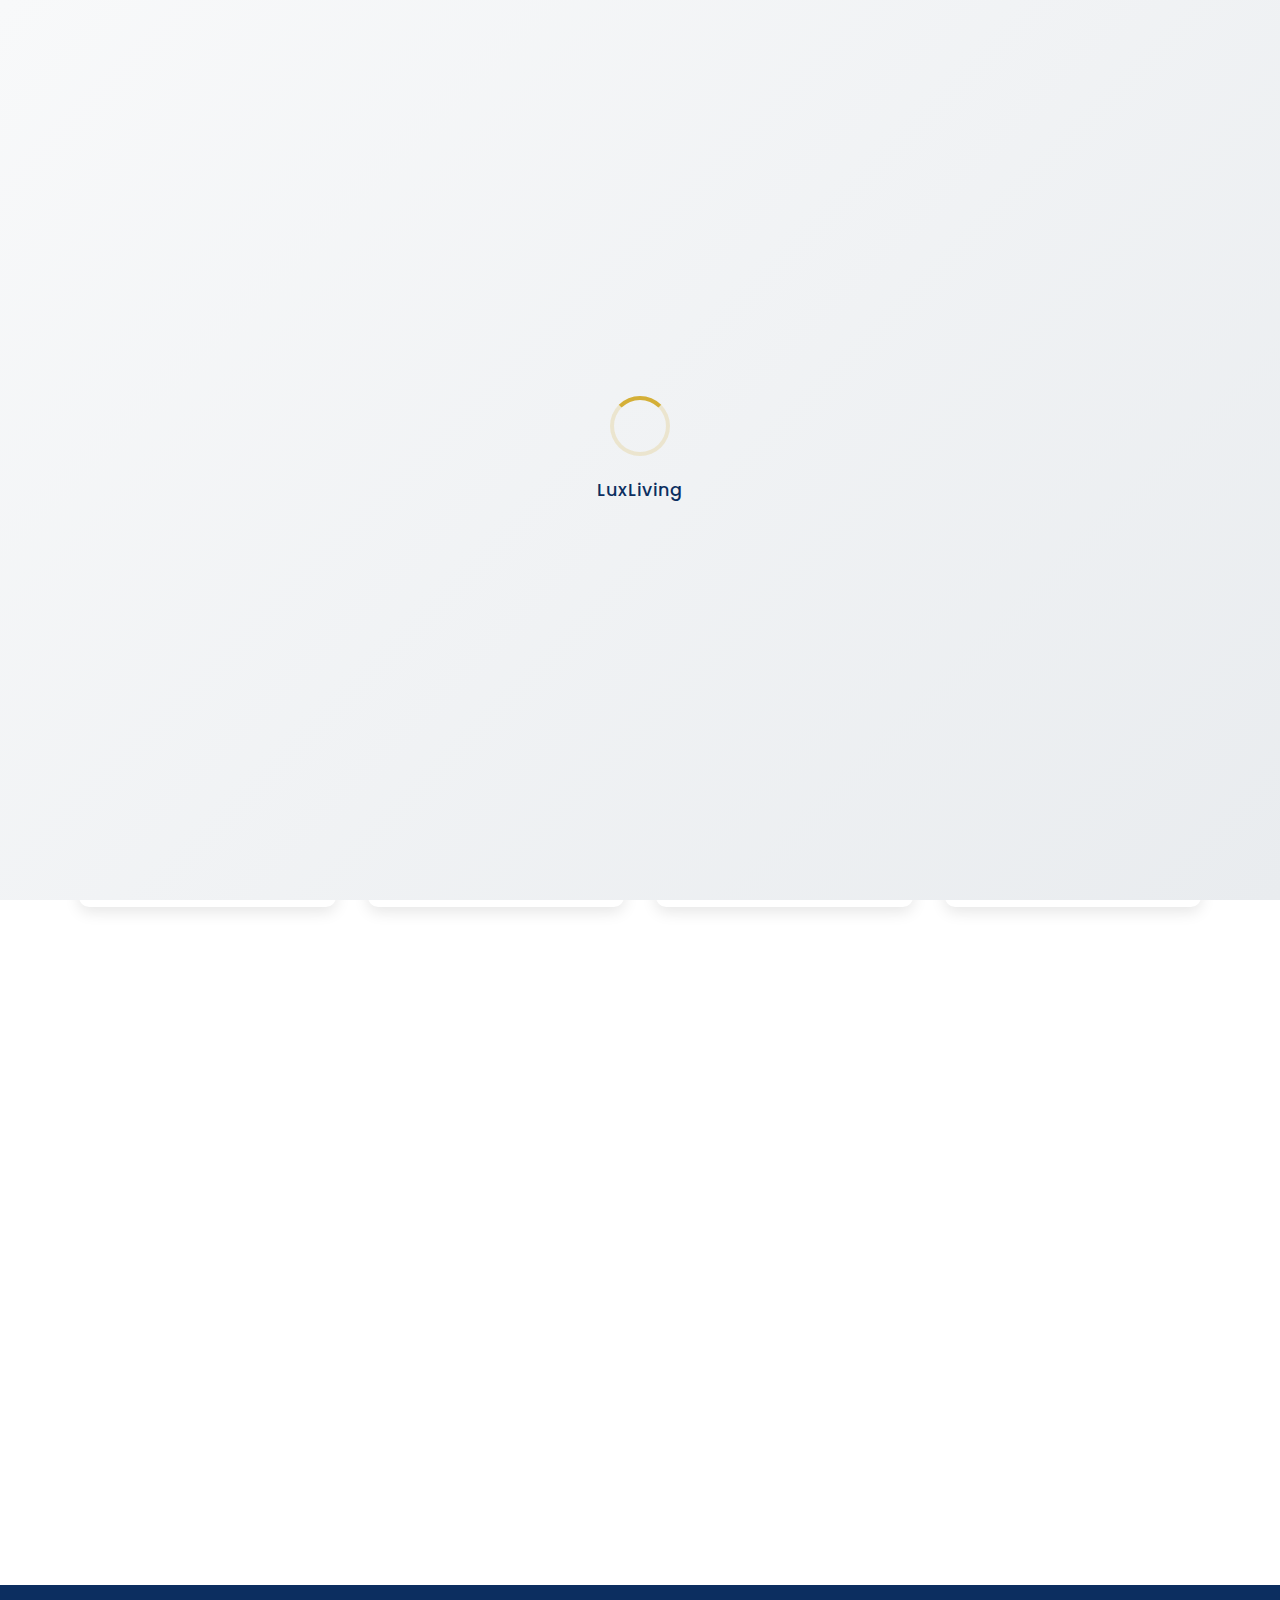
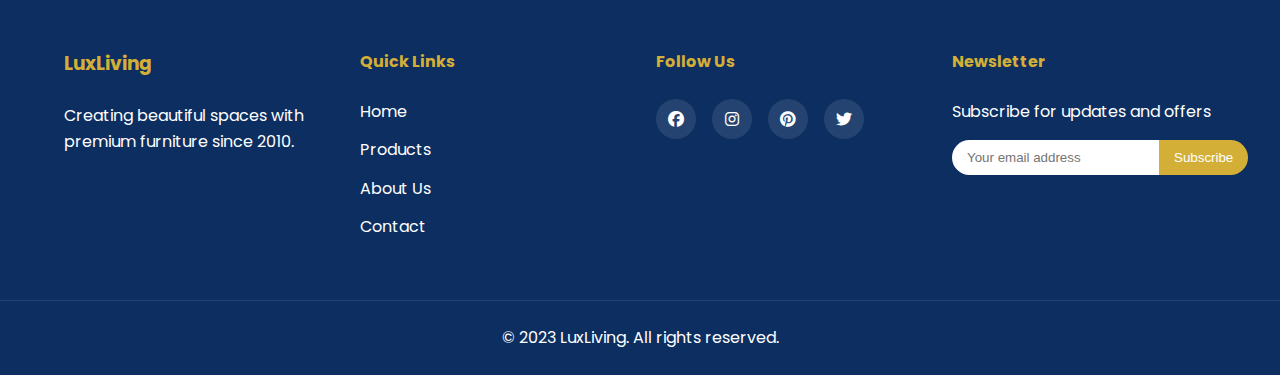
<file: contact.html>
<!DOCTYPE html>
<html lang="en">
<head>
    <meta charset="UTF-8">
    <meta name="viewport" content="width=device-width, initial-scale=1.0">
    <title>Contact | LuxLiving</title>
    <link rel="stylesheet" href="assets/css/style.css">
    <link rel="stylesheet" href="assets/css/animations.css">
    <link href="https://fonts.googleapis.com/css2?family=Poppins:wght@300;400;500;600;700&display=swap" rel="stylesheet">
    <link rel="stylesheet" href="https://cdnjs.cloudflare.com/ajax/libs/font-awesome/6.4.0/css/all.min.css">
</head>
<body>
    <!-- Loading Screen -->
    <div class="loading-screen" id="loadingScreen">
        <div class="elegant-spinner"></div>
        <div class="loading-text">LuxLiving</div>
    </div>

    <!-- Navigation -->
    <nav class="navbar">
        <div class="nav-container">
            <div class="nav-logo">
                <a href="index.html">LuxLiving</a>
            </div>
            <ul class="nav-menu">
                <li class="nav-item">
                    <a href="index.html" class="nav-link">Home</a>
                </li>
                <li class="nav-item dropdown">
                    <a href="products.html" class="nav-link">Products <i class="fas fa-chevron-down"></i></a>
                    <div class="dropdown-menu">
                        <div class="dropdown-section">
                            <h4>Living Room</h4>
                            <a href="products.html?category=sofas">Sofas & Sectionals</a>
                            <a href="products.html?category=recliners">Recliners</a>
                            <a href="products.html?category=coffee-tables">Coffee Tables</a>
                            <a href="products.html?category=tv-stands">TV Stands</a>
                        </div>
                        <div class="dropdown-section">
                            <h4>Office</h4>
                            <a href="products.html?category=office-chairs">Executive Chairs</a>
                            <a href="products.html?category=desks">Desks & Workstations</a>
                            <a href="products.html?category=conference-tables">Conference Tables</a>
                            <a href="products.html?category=office-storage">Office Storage</a>
                        </div>
                        <div class="dropdown-section">
                            <h4>Kitchen & Dining</h4>
                            <a href="products.html?category=dining-sets">Dining Sets</a>
                            <a href="products.html?category=kitchen-islands">Kitchen Islands</a>
                            <a href="products.html?category=bar-stools">Bar Stools</a>
                            <a href="products.html?category=kitchen-storage">Kitchen Storage</a>
                        </div>
                        <div class="dropdown-section">
                            <h4>Kids & Storage</h4>
                            <a href="products.html?category=kids-beds">Kids Beds</a>
                            <a href="products.html?category=bunk-beds">Bunk Beds</a>
                            <a href="products.html?category=wardrobes">Wardrobes</a>
                            <a href="products.html?category=storage-solutions">Storage Solutions</a>
                        </div>
                        <div class="dropdown-section">
                            <h4>Decor & Accessories</h4>
                            <a href="products.html?category=lighting">Lighting</a>
                            <a href="products.html?category=mirrors">Mirrors</a>
                            <a href="products.html?category=rugs">Rugs & Carpets</a>
                            <a href="products.html?category=wall-art">Wall Art</a>
                        </div>
                    </div>
                </li>
                <li class="nav-item dropdown">
                    <a href="services.html" class="nav-link">Services <i class="fas fa-chevron-down"></i></a>
                    <div class="dropdown-menu">
                        <a href="services.html#delivery">Delivery & Installation</a>
                        <a href="services.html#assembly">Assembly Services</a>
                        <a href="services.html#interior-design">Interior Design</a>
                        <a href="services.html#custom-furniture">Custom Furniture</a>
                        <a href="quote.html">Request Quote</a>
                    </div>
                </li>
                <li class="nav-item">
                    <a href="blog.html" class="nav-link">Blog</a>
                </li>
                <li class="nav-item">
                    <a href="about.html" class="nav-link">About</a>
                </li>
                <li class="nav-item">
                    <a href="contact.html" class="nav-link">Contact</a>
                </li>
                <li class="nav-item">
                    <a href="contact.html" class="nav-link"><i class="fas fa-phone"></i> Order Now</a>
                </li>
            </ul>
            <div class="nav-search">
                <input type="text" placeholder="Search products..." id="search-input">
                <button id="search-btn" aria-label="Search"><i class="fas fa-search"></i></button>
            </div>
            <div class="hamburger">
                <span class="bar"></span>
                <span class="bar"></span>
                <span class="bar"></span>
            </div>
        </div>
    </nav>

    <!-- Contact Hero -->
    <section class="contact-hero scroll-animate">
        <div class="hero-content">
            <h1 class="fade-in">Order Your Furniture</h1>
            <p class="slide-in-left">Contact us through your preferred platform to place an order</p>
        </div>
    </section>

    <!-- Contact Content -->
    <section class="contact-content">
        <div class="container">
            <!-- Order Methods -->
            <div class="contact-methods scroll-animate">
                <div class="contact-card">
                    <div class="contact-icon">
                        <i class="fab fa-whatsapp"></i>
                    </div>
                    <h3>WhatsApp Order</h3>
                    <p>+1 (555) 123-4567</p>
                    <a href="https://wa.me/15551234567" class="cta-button">Order via WhatsApp</a>
                </div>
                <div class="contact-card">
                    <div class="contact-icon">
                        <i class="fas fa-phone"></i>
                    </div>
                    <h3>Call to Order</h3>
                    <p>+1 (555) 123-4567</p>
                    <a href="tel:+15551234567" class="cta-button">Call Now</a>
                </div>
                <div class="contact-card">
                    <div class="contact-icon">
                        <i class="fas fa-envelope"></i>
                    </div>
                    <h3>Email Order</h3>
                    <p>orders@luxliving.com</p>
                    <a href="mailto:orders@luxliving.com" class="cta-button">Send Email</a>
                </div>
                <div class="contact-card">
                    <div class="contact-icon">
                        <i class="fab fa-telegram"></i>
                    </div>
                    <h3>Telegram</h3>
                    <p>@LuxLivingOrders</p>
                    <a href="https://t.me/LuxLivingOrders" class="cta-button">Order via Telegram</a>
                </div>
            </div>
            
            <div class="contact-container scroll-animate">
                <div class="contact-form">
                    <h2>Send Order Inquiry</h2>
                    <form id="contact-form">
                        <div class="form-row">
                            <div class="form-group">
                                <label for="name">Your Name</label>
                                <input type="text" id="name" name="name" required>
                            </div>
                            <div class="form-group">
                                <label for="email">Email Address</label>
                                <input type="email" id="email" name="email" required>
                            </div>
                        </div>
                        <div class="form-row">
                            <div class="form-group">
                                <label for="phone">Phone Number</label>
                                <input type="tel" id="phone" name="phone">
                            </div>
                            <div class="form-group">
                                <label for="subject">Subject</label>
                                <select id="subject" name="subject" required>
                                    <option value="">Select a subject</option>
                                    <option value="order">Place Order</option>
                                    <option value="quote">Request Quote</option>
                                    <option value="custom">Custom Furniture</option>
                                    <option value="bulk">Bulk Order</option>
                                </select>
                            </div>
                        </div>
                        <div class="form-group">
                            <label for="message">Message</label>
                            <textarea id="message" name="message" rows="6" required></textarea>
                        </div>
                        <button type="submit" class="submit-btn">Send Order Inquiry</button>
                    </form>
                </div>
                
                <div class="contact-info">
                    <h2>Why Choose LuxLiving?</h2>
                    <div class="info-list">
                        <div class="info-item">
                            <i class="fas fa-award"></i>
                            <div>
                                <h4>Award-Winning Design</h4>
                                <p>Recognized for excellence in furniture design and craftsmanship</p>
                            </div>
                        </div>
                        <div class="info-item">
                            <i class="fas fa-shipping-fast"></i>
                            <div>
                                <h4>Free Delivery</h4>
                                <p>Complimentary white-glove delivery on orders over $499</p>
                            </div>
                        </div>
                        <div class="info-item">
                            <i class="fas fa-tools"></i>
                            <div>
                                <h4>Expert Assembly</h4>
                                <p>Professional assembly service available for all products</p>
                            </div>
                        </div>
                        <div class="info-item">
                            <i class="fas fa-shield-alt"></i>
                            <div>
                                <h4>5-Year Warranty</h4>
                                <p>Comprehensive warranty coverage on all furniture pieces</p>
                            </div>
                        </div>
                    </div>
                </div>
            </div>
        </div>
    </section>

    <!-- Footer -->
    <footer class="footer">
        <div class="footer-container">
            <div class="footer-section">
                <h3>LuxLiving</h3>
                <p>Creating beautiful spaces with premium furniture since 2010.</p>
            </div>
            <div class="footer-section">
                <h4>Quick Links</h4>
                <ul>
                    <li><a href="index.html">Home</a></li>
                    <li><a href="products.html">Products</a></li>
                    <li><a href="about.html">About Us</a></li>
                    <li><a href="contact.html">Contact</a></li>
                </ul>
            </div>
            <div class="footer-section">
                <h4>Follow Us</h4>
                <div class="social-icons">
                    <a href="#" aria-label="Facebook"><i class="fab fa-facebook"></i></a>
                    <a href="#" aria-label="Instagram"><i class="fab fa-instagram"></i></a>
                    <a href="#" aria-label="Pinterest"><i class="fab fa-pinterest"></i></a>
                    <a href="#" aria-label="Twitter"><i class="fab fa-twitter"></i></a>
                </div>
            </div>
            <div class="footer-section">
                <h4>Newsletter</h4>
                <p>Subscribe for updates and offers</p>
                <form class="newsletter-form">
                    <input type="email" placeholder="Your email address">
                    <button type="submit">Subscribe</button>
                </form>
            </div>
        </div>
        <div class="footer-bottom">
            <p>&copy; 2023 LuxLiving. All rights reserved.</p>
        </div>
    </footer>

    <script src="assets/js/script.js"></script>
    <script src="assets/js/animations.js"></script>
    <style>
        .contact-methods {
            display: grid;
            grid-template-columns: repeat(auto-fit, minmax(250px, 1fr));
            gap: 2rem;
            margin-bottom: 4rem;
        }
        .contact-card {
            text-align: center;
            padding: 2rem;
            background: white;
            border-radius: 10px;
            box-shadow: 0 5px 15px rgba(0,0,0,0.1);
            transition: transform 0.3s ease;
        }
        .contact-card:hover {
            transform: translateY(-5px);
        }
        .contact-icon {
            width: 80px;
            height: 80px;
            background: linear-gradient(135deg, #667eea 0%, #764ba2 100%);
            border-radius: 50%;
            display: flex;
            align-items: center;
            justify-content: center;
            margin: 0 auto 1rem;
            color: white;
            font-size: 2rem;
        }
        .contact-card h3 {
            margin: 1rem 0 0.5rem;
            color: var(--primary-color);
        }
        .contact-card p {
            margin: 0.25rem 0;
            color: #666;
        }
        .form-row {
            display: grid;
            grid-template-columns: 1fr 1fr;
            gap: 1rem;
        }
        .info-list {
            margin-top: 2rem;
        }
        .info-item {
            display: flex;
            align-items: flex-start;
            margin-bottom: 2rem;
            gap: 1rem;
        }
        .info-item i {
            color: var(--accent-color);
            font-size: 1.5rem;
            margin-top: 0.25rem;
        }
        .info-item h4 {
            margin: 0 0 0.5rem;
            color: var(--primary-color);
        }
        .info-item p {
            margin: 0;
            color: #666;
            font-size: 0.9rem;
        }
        @media (max-width: 768px) {
            .form-row {
                grid-template-columns: 1fr;
            }
        }
    </style>
    <div class="audio-controls" id="audio-control" title="Toggle Music">
        <i class="fas fa-music"></i>
    </div>
    
</body>
</html>
</file>
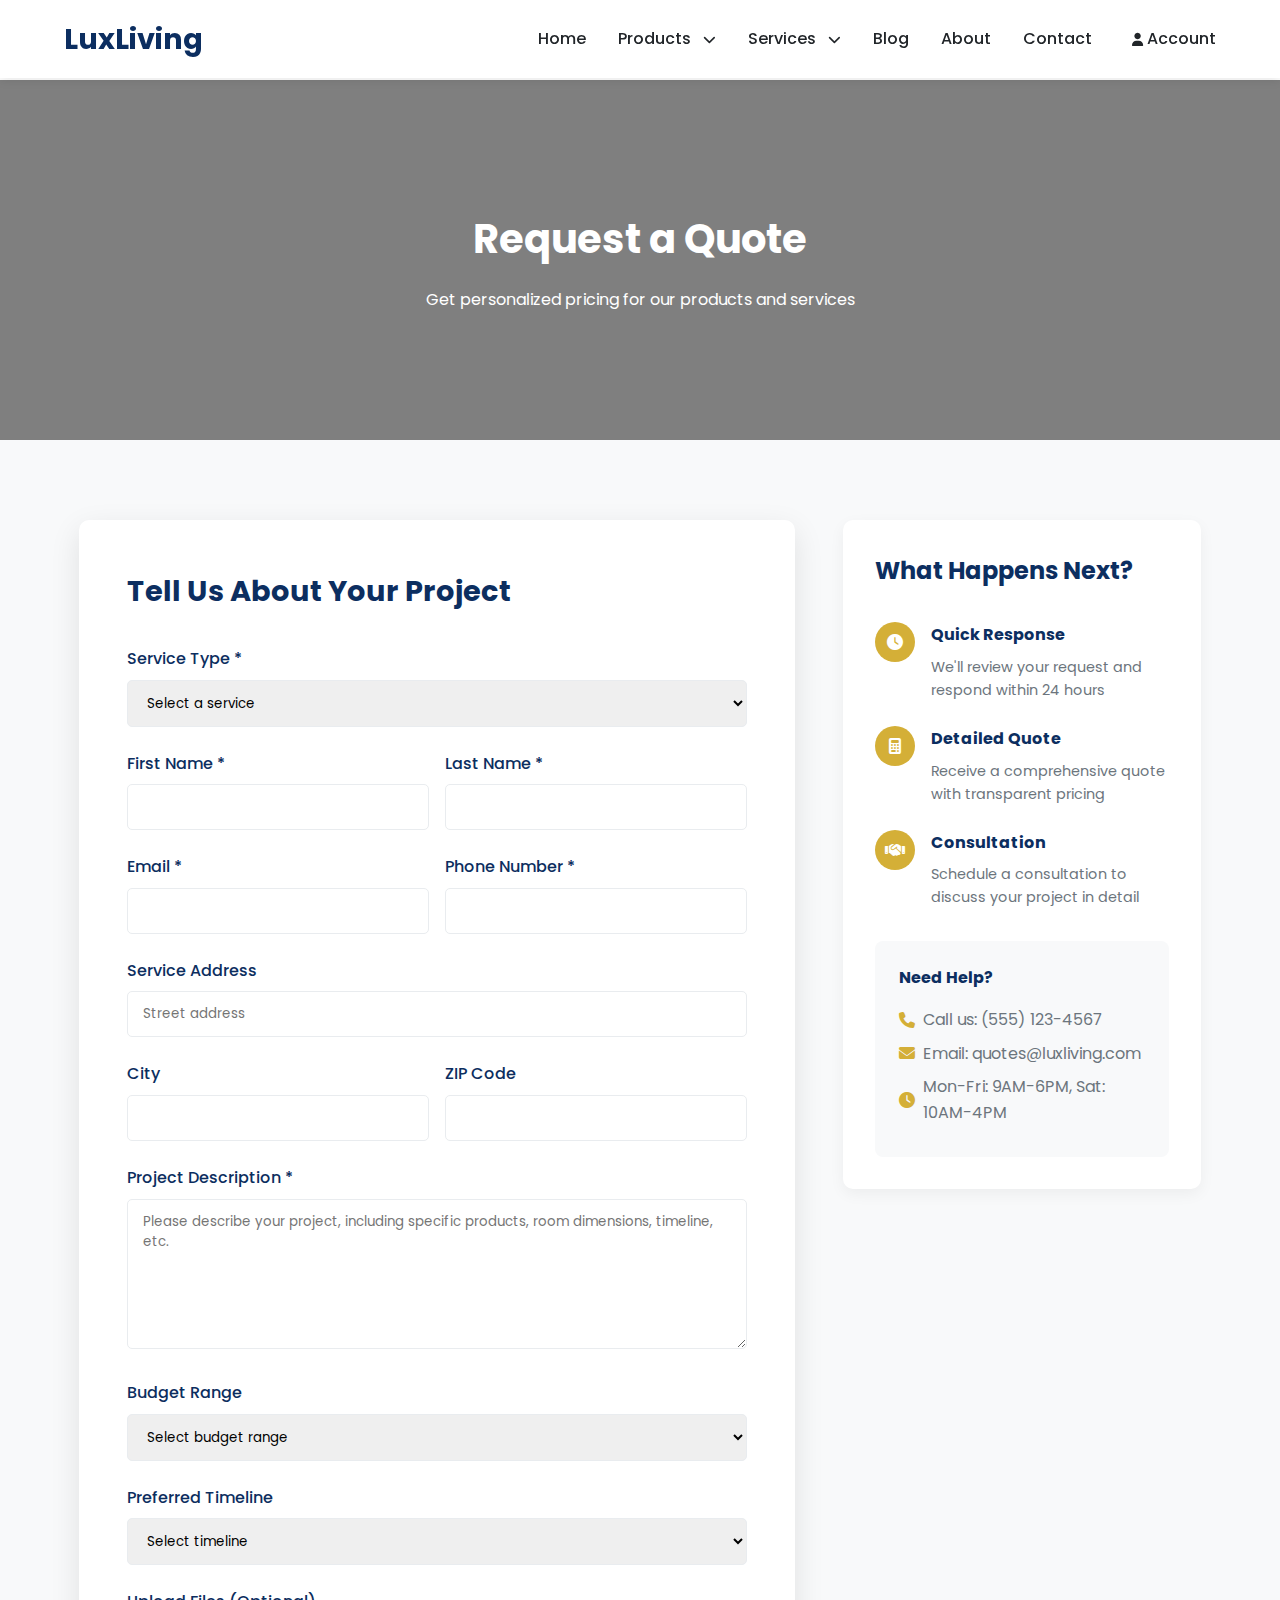
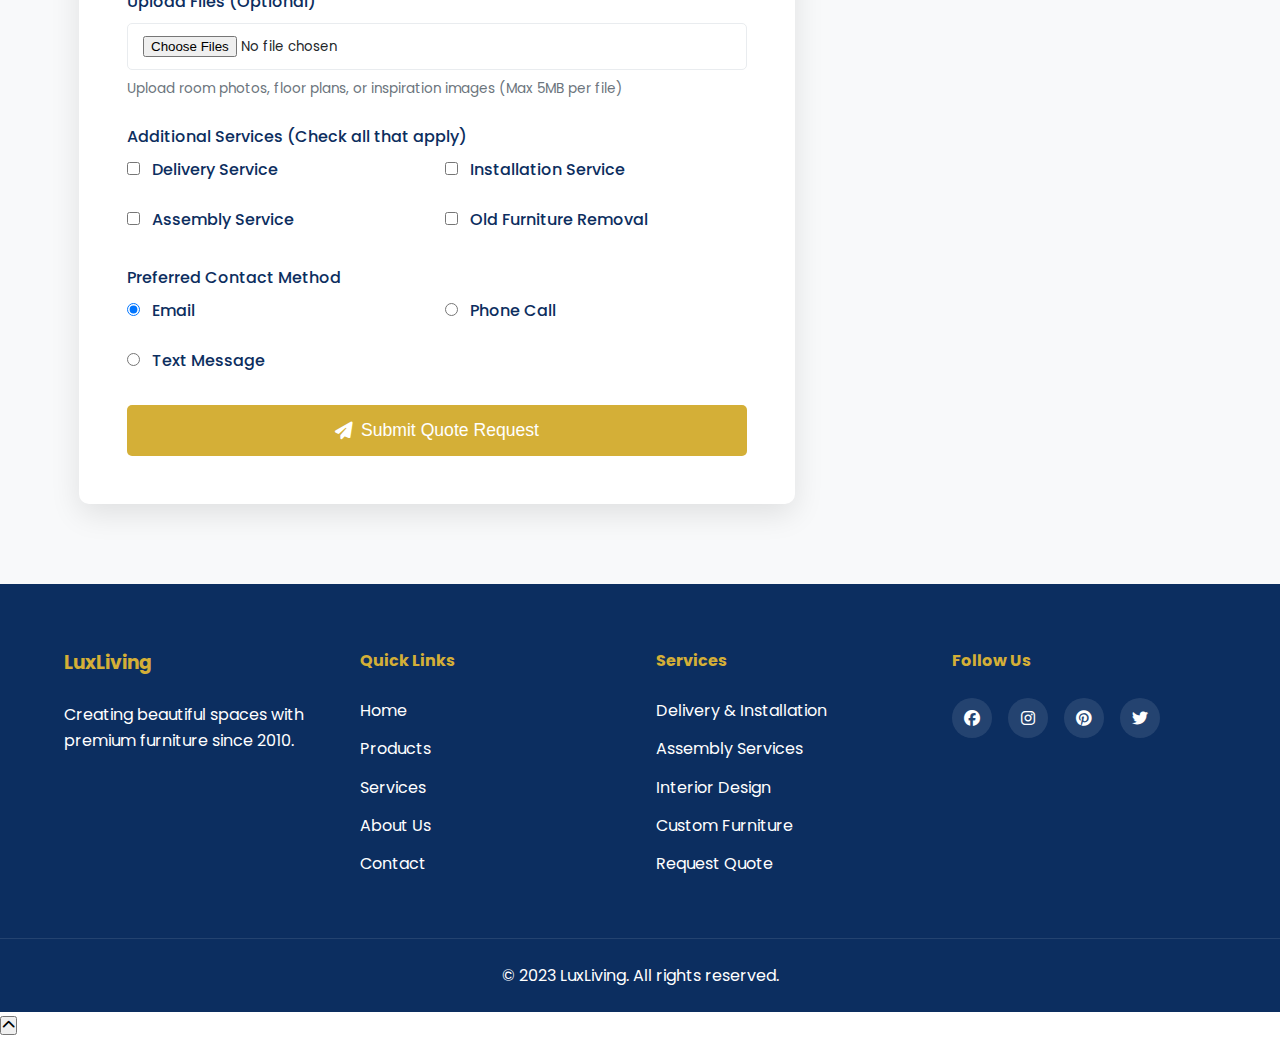
<file: quote.html>
<!DOCTYPE html>
<html lang="en">
<head>
    <meta charset="UTF-8">
    <meta name="viewport" content="width=device-width, initial-scale=1.0">
    <title>Request Quote | LuxLiving</title>
    <link rel="stylesheet" href="assets/css/style.css">
    <link href="https://fonts.googleapis.com/css2?family=Poppins:wght@300;400;500;600;700&display=swap" rel="stylesheet">
    <link rel="stylesheet" href="https://cdnjs.cloudflare.com/ajax/libs/font-awesome/6.4.0/css/all.min.css">
</head>
<body>
    <!-- Navigation -->
    <nav class="navbar">
        <div class="nav-container">
            <div class="nav-logo">
                <a href="index.html">LuxLiving</a>
            </div>
            <ul class="nav-menu">
                <li class="nav-item">
                    <a href="index.html" class="nav-link">Home</a>
                </li>
                <li class="nav-item dropdown">
                    <a href="products.html" class="nav-link">Products <i class="fas fa-chevron-down"></i></a>
                    <div class="dropdown-menu">
                        <div class="dropdown-section">
                            <h4>Living Room</h4>
                            <a href="products.html?category=sofas">Sofas & Sectionals</a>
                            <a href="products.html?category=recliners">Recliners</a>
                            <a href="products.html?category=coffee-tables">Coffee Tables</a>
                            <a href="products.html?category=tv-stands">TV Stands</a>
                        </div>
                        <div class="dropdown-section">
                            <h4>Office</h4>
                            <a href="products.html?category=office-chairs">Executive Chairs</a>
                            <a href="products.html?category=desks">Desks & Workstations</a>
                            <a href="products.html?category=conference-tables">Conference Tables</a>
                            <a href="products.html?category=office-storage">Office Storage</a>
                        </div>
                        <div class="dropdown-section">
                            <h4>Kitchen & Dining</h4>
                            <a href="products.html?category=dining-sets">Dining Sets</a>
                            <a href="products.html?category=kitchen-islands">Kitchen Islands</a>
                            <a href="products.html?category=bar-stools">Bar Stools</a>
                            <a href="products.html?category=kitchen-storage">Kitchen Storage</a>
                        </div>
                        <div class="dropdown-section">
                            <h4>Kids & Storage</h4>
                            <a href="products.html?category=kids-beds">Kids Beds</a>
                            <a href="products.html?category=bunk-beds">Bunk Beds</a>
                            <a href="products.html?category=wardrobes">Wardrobes</a>
                            <a href="products.html?category=storage-solutions">Storage Solutions</a>
                        </div>
                        <div class="dropdown-section">
                            <h4>Decor & Accessories</h4>
                            <a href="products.html?category=lighting">Lighting</a>
                            <a href="products.html?category=mirrors">Mirrors</a>
                            <a href="products.html?category=rugs">Rugs & Carpets</a>
                            <a href="products.html?category=wall-art">Wall Art</a>
                        </div>
                    </div>
                </li>
                <li class="nav-item dropdown">
                    <a href="services.html" class="nav-link">Services <i class="fas fa-chevron-down"></i></a>
                    <div class="dropdown-menu">
                        <a href="services.html#delivery">Delivery & Installation</a>
                        <a href="services.html#assembly">Assembly Services</a>
                        <a href="services.html#interior-design">Interior Design</a>
                        <a href="services.html#custom-furniture">Custom Furniture</a>
                        <a href="quote.html">Request Quote</a>
                    </div>
                </li>
                <li class="nav-item">
                    <a href="blog.html" class="nav-link">Blog</a>
                </li>
                <li class="nav-item">
                    <a href="about.html" class="nav-link">About</a>
                </li>
                <li class="nav-item">
                    <a href="contact.html" class="nav-link">Contact</a>
                </li>
                <li class="nav-item">
                    <a href="account.html" class="nav-link"><i class="fas fa-user"></i> Account</a>
                </li>
            </ul>
            <div class="hamburger">
                <span class="bar"></span>
                <span class="bar"></span>
                <span class="bar"></span>
            </div>
        </div>
    </nav>

    <!-- Quote Hero -->
    <section class="quote-hero">
        <div class="container">
            <h1>Request a Quote</h1>
            <p>Get personalized pricing for our products and services</p>
        </div>
    </section>

    <!-- Quote Form -->
    <section class="quote-form-section">
        <div class="container">
            <div class="quote-container">
                <div class="quote-form">
                    <h2>Tell Us About Your Project</h2>
                    <form id="quoteForm">
                        <!-- Service Type -->
                        <div class="form-group">
                            <label for="serviceType">Service Type *</label>
                            <select id="serviceType" name="serviceType" required>
                                <option value="">Select a service</option>
                                <option value="delivery">Delivery & Installation</option>
                                <option value="assembly">Assembly Services</option>
                                <option value="design">Interior Design Consultation</option>
                                <option value="custom">Custom Furniture</option>
                                <option value="bulk">Bulk/Corporate Order</option>
                                <option value="other">Other</option>
                            </select>
                        </div>

                        <!-- Contact Information -->
                        <div class="form-row">
                            <div class="form-group">
                                <label for="firstName">First Name *</label>
                                <input type="text" id="firstName" name="firstName" required>
                            </div>
                            <div class="form-group">
                                <label for="lastName">Last Name *</label>
                                <input type="text" id="lastName" name="lastName" required>
                            </div>
                        </div>

                        <div class="form-row">
                            <div class="form-group">
                                <label for="email">Email *</label>
                                <input type="email" id="email" name="email" required>
                            </div>
                            <div class="form-group">
                                <label for="phone">Phone Number *</label>
                                <input type="tel" id="phone" name="phone" required>
                            </div>
                        </div>

                        <!-- Address -->
                        <div class="form-group">
                            <label for="address">Service Address</label>
                            <input type="text" id="address" name="address" placeholder="Street address">
                        </div>

                        <div class="form-row">
                            <div class="form-group">
                                <label for="city">City</label>
                                <input type="text" id="city" name="city">
                            </div>
                            <div class="form-group">
                                <label for="zipCode">ZIP Code</label>
                                <input type="text" id="zipCode" name="zipCode">
                            </div>
                        </div>

                        <!-- Project Details -->
                        <div class="form-group">
                            <label for="projectDescription">Project Description *</label>
                            <textarea id="projectDescription" name="projectDescription" rows="4" placeholder="Please describe your project, including specific products, room dimensions, timeline, etc." required></textarea>
                        </div>

                        <!-- Budget Range -->
                        <div class="form-group">
                            <label for="budget">Budget Range</label>
                            <select id="budget" name="budget">
                                <option value="">Select budget range</option>
                                <option value="under-500">Under $500</option>
                                <option value="500-1000">$500 - $1,000</option>
                                <option value="1000-2500">$1,000 - $2,500</option>
                                <option value="2500-5000">$2,500 - $5,000</option>
                                <option value="5000-10000">$5,000 - $10,000</option>
                                <option value="over-10000">Over $10,000</option>
                            </select>
                        </div>

                        <!-- Timeline -->
                        <div class="form-group">
                            <label for="timeline">Preferred Timeline</label>
                            <select id="timeline" name="timeline">
                                <option value="">Select timeline</option>
                                <option value="asap">ASAP</option>
                                <option value="1-2-weeks">1-2 weeks</option>
                                <option value="1-month">Within 1 month</option>
                                <option value="2-3-months">2-3 months</option>
                                <option value="flexible">Flexible</option>
                            </select>
                        </div>

                        <!-- File Upload -->
                        <div class="form-group">
                            <label for="files">Upload Files (Optional)</label>
                            <input type="file" id="files" name="files" multiple accept="image/*,.pdf,.doc,.docx">
                            <small>Upload room photos, floor plans, or inspiration images (Max 5MB per file)</small>
                        </div>

                        <!-- Additional Services -->
                        <div class="form-group">
                            <label>Additional Services (Check all that apply)</label>
                            <div class="checkbox-group">
                                <label class="checkbox-label">
                                    <input type="checkbox" name="additionalServices" value="delivery">
                                    <span class="checkmark"></span>
                                    Delivery Service
                                </label>
                                <label class="checkbox-label">
                                    <input type="checkbox" name="additionalServices" value="installation">
                                    <span class="checkmark"></span>
                                    Installation Service
                                </label>
                                <label class="checkbox-label">
                                    <input type="checkbox" name="additionalServices" value="assembly">
                                    <span class="checkmark"></span>
                                    Assembly Service
                                </label>
                                <label class="checkbox-label">
                                    <input type="checkbox" name="additionalServices" value="removal">
                                    <span class="checkmark"></span>
                                    Old Furniture Removal
                                </label>
                            </div>
                        </div>

                        <!-- Preferred Contact Method -->
                        <div class="form-group">
                            <label>Preferred Contact Method</label>
                            <div class="radio-group">
                                <label class="radio-label">
                                    <input type="radio" name="contactMethod" value="email" checked>
                                    <span class="radio-mark"></span>
                                    Email
                                </label>
                                <label class="radio-label">
                                    <input type="radio" name="contactMethod" value="phone">
                                    <span class="radio-mark"></span>
                                    Phone Call
                                </label>
                                <label class="radio-label">
                                    <input type="radio" name="contactMethod" value="text">
                                    <span class="radio-mark"></span>
                                    Text Message
                                </label>
                            </div>
                        </div>

                        <!-- Submit Button -->
                        <button type="submit" class="submit-btn">
                            <i class="fas fa-paper-plane"></i>
                            Submit Quote Request
                        </button>
                    </form>
                </div>

                <!-- Quote Info -->
                <div class="quote-info">
                    <h3>What Happens Next?</h3>
                    <div class="info-steps">
                        <div class="info-step">
                            <div class="step-icon">
                                <i class="fas fa-clock"></i>
                            </div>
                            <div class="step-content">
                                <h4>Quick Response</h4>
                                <p>We'll review your request and respond within 24 hours</p>
                            </div>
                        </div>
                        <div class="info-step">
                            <div class="step-icon">
                                <i class="fas fa-calculator"></i>
                            </div>
                            <div class="step-content">
                                <h4>Detailed Quote</h4>
                                <p>Receive a comprehensive quote with transparent pricing</p>
                            </div>
                        </div>
                        <div class="info-step">
                            <div class="step-icon">
                                <i class="fas fa-handshake"></i>
                            </div>
                            <div class="step-content">
                                <h4>Consultation</h4>
                                <p>Schedule a consultation to discuss your project in detail</p>
                            </div>
                        </div>
                    </div>

                    <div class="contact-info">
                        <h4>Need Help?</h4>
                        <p><i class="fas fa-phone"></i> Call us: (555) 123-4567</p>
                        <p><i class="fas fa-envelope"></i> Email: quotes@luxliving.com</p>
                        <p><i class="fas fa-clock"></i> Mon-Fri: 9AM-6PM, Sat: 10AM-4PM</p>
                    </div>
                </div>
            </div>
        </div>
    </section>

    <!-- Footer -->
    <footer class="footer">
        <div class="footer-container">
            <div class="footer-section">
                <h3>LuxLiving</h3>
                <p>Creating beautiful spaces with premium furniture since 2010.</p>
            </div>
            <div class="footer-section">
                <h4>Quick Links</h4>
                <ul>
                    <li><a href="index.html">Home</a></li>
                    <li><a href="products.html">Products</a></li>
                    <li><a href="services.html">Services</a></li>
                    <li><a href="about.html">About Us</a></li>
                    <li><a href="contact.html">Contact</a></li>
                </ul>
            </div>
            <div class="footer-section">
                <h4>Services</h4>
                <ul>
                    <li><a href="services.html#delivery">Delivery & Installation</a></li>
                    <li><a href="services.html#assembly">Assembly Services</a></li>
                    <li><a href="services.html#interior-design">Interior Design</a></li>
                    <li><a href="services.html#custom-furniture">Custom Furniture</a></li>
                    <li><a href="quote.html">Request Quote</a></li>
                </ul>
            </div>
            <div class="footer-section">
                <h4>Follow Us</h4>
                <div class="social-icons">
                    <a href="#" aria-label="Facebook"><i class="fab fa-facebook"></i></a>
                    <a href="#" aria-label="Instagram"><i class="fab fa-instagram"></i></a>
                    <a href="#" aria-label="Pinterest"><i class="fab fa-pinterest"></i></a>
                    <a href="#" aria-label="Twitter"><i class="fab fa-twitter"></i></a>
                </div>
            </div>
        </div>
        <div class="footer-bottom">
            <p>&copy; 2023 LuxLiving. All rights reserved.</p>
        </div>
    </footer>

    <script src="assets/js/script.js"></script>
    <script>
        // Quote form handling
        document.getElementById('quoteForm').addEventListener('submit', function(e) {
            e.preventDefault();
            
            // Show success message
            alert('Thank you for your quote request! We will contact you within 24 hours.');
            
            // Reset form
            this.reset();
        });

        // Auto-select service type from URL parameter
        const urlParams = new URLSearchParams(window.location.search);
        const service = urlParams.get('service');
        if (service) {
            document.getElementById('serviceType').value = service;
        }
    </script>
    
    <style>
        .quote-hero {
            background: linear-gradient(rgba(0, 0, 0, 0.5), rgba(0, 0, 0, 0.5)), url('https://images.unsplash.com/photo-1560448204-603b3fc33ddc?ixlib=rb-4.0.3&auto=format&fit=crop&w=1350&q=80');
            background-size: cover;
            background-position: center;
            height: 40vh;
            display: flex;
            align-items: center;
            justify-content: center;
            text-align: center;
            color: white;
            margin-top: 80px;
        }

        .quote-hero h1 {
            font-size: 2.5rem;
            margin-bottom: 1rem;
        }

        .quote-form-section {
            padding: 5rem 0;
            background: var(--light-color);
        }

        .quote-container {
            display: grid;
            grid-template-columns: 2fr 1fr;
            gap: 3rem;
            max-width: 1200px;
            margin: 0 auto;
        }

        .quote-form {
            background: white;
            padding: 3rem;
            border-radius: 10px;
            box-shadow: 0 10px 30px rgba(0, 0, 0, 0.1);
        }

        .quote-form h2 {
            color: var(--primary-color);
            margin-bottom: 2rem;
            font-size: 1.8rem;
        }

        .form-row {
            display: grid;
            grid-template-columns: 1fr 1fr;
            gap: 1rem;
        }

        .form-group {
            margin-bottom: 1.5rem;
        }

        .form-group label {
            display: block;
            margin-bottom: 0.5rem;
            font-weight: 500;
            color: var(--primary-color);
        }

        .form-group input,
        .form-group select,
        .form-group textarea {
            width: 100%;
            padding: 12px 15px;
            border: 1px solid var(--light-gray);
            border-radius: 5px;
            outline: none;
            transition: var(--transition);
            font-family: inherit;
        }

        .form-group input:focus,
        .form-group select:focus,
        .form-group textarea:focus {
            border-color: var(--accent-color);
            box-shadow: 0 0 0 2px rgba(212, 175, 55, 0.2);
        }

        .form-group small {
            color: var(--gray-color);
            font-size: 0.85rem;
            margin-top: 0.5rem;
            display: block;
        }

        .checkbox-group,
        .radio-group {
            display: grid;
            grid-template-columns: repeat(auto-fit, minmax(200px, 1fr));
            gap: 1rem;
            margin-top: 0.5rem;
        }

        .checkbox-label,
        .radio-label {
            display: flex;
            align-items: center;
            cursor: pointer;
            font-weight: normal;
        }

        .checkbox-label input,
        .radio-label input {
            width: auto;
            margin-right: 0.5rem;
        }

        .submit-btn {
            width: 100%;
            padding: 15px;
            background: var(--accent-color);
            color: white;
            border: none;
            border-radius: 5px;
            font-size: 1.1rem;
            font-weight: 500;
            cursor: pointer;
            transition: var(--transition);
            display: flex;
            align-items: center;
            justify-content: center;
            gap: 0.5rem;
        }

        .submit-btn:hover {
            background: var(--primary-color);
            transform: translateY(-2px);
        }

        .quote-info {
            background: white;
            padding: 2rem;
            border-radius: 10px;
            box-shadow: 0 5px 15px rgba(0, 0, 0, 0.05);
            height: fit-content;
        }

        .quote-info h3 {
            color: var(--primary-color);
            margin-bottom: 2rem;
            font-size: 1.5rem;
        }

        .info-steps {
            margin-bottom: 2rem;
        }

        .info-step {
            display: flex;
            align-items: flex-start;
            margin-bottom: 1.5rem;
        }

        .step-icon {
            width: 40px;
            height: 40px;
            background: var(--accent-color);
            color: white;
            border-radius: 50%;
            display: flex;
            align-items: center;
            justify-content: center;
            margin-right: 1rem;
            flex-shrink: 0;
        }

        .step-content h4 {
            color: var(--primary-color);
            margin-bottom: 0.5rem;
        }

        .step-content p {
            color: var(--gray-color);
            font-size: 0.9rem;
        }

        .contact-info {
            background: var(--light-color);
            padding: 1.5rem;
            border-radius: 8px;
        }

        .contact-info h4 {
            color: var(--primary-color);
            margin-bottom: 1rem;
        }

        .contact-info p {
            margin-bottom: 0.5rem;
            display: flex;
            align-items: center;
            color: var(--gray-color);
        }

        .contact-info i {
            color: var(--accent-color);
            margin-right: 0.5rem;
            width: 16px;
        }

        @media (max-width: 768px) {
            .quote-container {
                grid-template-columns: 1fr;
                gap: 2rem;
            }

            .quote-form {
                padding: 2rem;
            }

            .form-row {
                grid-template-columns: 1fr;
            }

            .checkbox-group,
            .radio-group {
                grid-template-columns: 1fr;
            }

            .quote-hero h1 {
                font-size: 2rem;
            }
        }
    </style>
</body>
</html>
</file>
<file: assets/css/style.css>
/* Global Styles */
:root {
  --primary-color: #0c2e60;
  --accent-color: #d4af37;
  --secondary-color: #2c5282;
  --light-color: #f8f9fa;
  --dark-color: #212529;
  --gray-color: #6c757d;
  --light-gray: #e9ecef;
  --transition: all 0.3s ease;
}

* {
  margin: 0;
  padding: 0;
  box-sizing: border-box;
}

html {
  font-size: 16px;
  scroll-behavior: smooth;
}

body {
  font-family: 'Poppins', sans-serif;
  line-height: 1.6;
  color: var(--dark-color);
  background-color: #fff;
  overflow-x: hidden;
}

.container {
  width: 90%;
  max-width: 1200px;
  margin: 0 auto;
  padding: 0 15px;
}

a {
  text-decoration: none;
  color: inherit;
}

ul {
  list-style: none;
}

img {
  max-width: 100%;
  height: auto;
  display: block;
}

.section-title {
  text-align: center;
  font-size: 2.5rem;
  margin-bottom: 3rem;
  color: var(--primary-color);
  position: relative;
}

.section-title::after {
  content: '';
  position: absolute;
  bottom: -10px;
  left: 50%;
  transform: translateX(-50%);
  width: 80px;
  height: 3px;
  background-color: var(--accent-color);
}

.cta-button {
  display: inline-block;
  background-color: var(--accent-color);
  color: white;
  padding: 12px 30px;
  border-radius: 30px;
  font-weight: 500;
  transition: var(--transition);
  border: 2px solid var(--accent-color);
}

.cta-button:hover {
  background-color: transparent;
  color: var(--accent-color);
}

.center-button {
  text-align: center;
  margin-top: 2rem;
}

.model-cta-button {
  margin-top: 2rem;
}

/* Navigation */
.navbar {
  position: fixed;
  top: 0;
  left: 0;
  width: 100%;
  background-color: rgba(255, 255, 255, 0.95);
  box-shadow: 0 2px 10px rgba(0, 0, 0, 0.1);
  z-index: 1000;
  padding: 1rem 0;
}

.nav-container {
  display: flex;
  justify-content: space-between;
  align-items: center;
  width: 90%;
  max-width: 1200px;
  margin: 0 auto;
}

.nav-logo a {
  font-size: 1.8rem;
  font-weight: 700;
  color: var(--primary-color);
}

.nav-menu {
  display: flex;
  gap: 2rem;
}

.nav-link {
  font-weight: 500;
  transition: var(--transition);
}

.nav-link:hover {
  color: var(--accent-color);
}

/* Dropdown Menu */
.dropdown {
  position: relative;
}

.dropdown-menu {
  position: absolute;
  top: 100%;
  left: 0;
  background: white;
  min-width: 800px;
  box-shadow: 0 10px 30px rgba(0, 0, 0, 0.1);
  border-radius: 8px;
  padding: 2rem;
  display: none;
  grid-template-columns: repeat(5, 1fr);
  gap: 2rem;
  z-index: 1000;
}

.dropdown:hover .dropdown-menu {
  display: grid;
}

.dropdown-section h4 {
  color: var(--primary-color);
  font-size: 0.9rem;
  font-weight: 600;
  margin-bottom: 1rem;
  text-transform: uppercase;
  letter-spacing: 0.5px;
}

.dropdown-section a {
  display: block;
  padding: 0.5rem 0;
  color: var(--gray-color);
  font-size: 0.9rem;
  transition: var(--transition);
}

.dropdown-section a:hover {
  color: var(--accent-color);
  padding-left: 0.5rem;
}

/* Services dropdown - smaller */
.nav-item:nth-child(3) .dropdown-menu {
  min-width: 250px;
  grid-template-columns: 1fr;
}

.nav-link i {
  font-size: 0.8rem;
  margin-left: 0.5rem;
}

.nav-search {
  display: flex;
  align-items: center;
}

#search-input {
  padding: 8px 15px;
  border: 1px solid var(--light-gray);
  border-radius: 30px 0 0 30px;
  outline: none;
  width: 200px;
  transition: var(--transition);
}

#search-input:focus {
  border-color: var(--primary-color);
  box-shadow: 0 0 5px rgba(12, 46, 96, 0.3);
}

#search-btn {
  padding: 8px 15px;
  background: var(--primary-color);
  color: white;
  border: none;
  border-radius: 0 30px 30px 0;
  cursor: pointer;
  transition: var(--transition);
}

#search-btn:hover {
  background: var(--secondary-color);
}

.no-products {
  text-align: center;
  padding: 3rem;
  color: var(--gray-color);
}

.no-products h3 {
  color: var(--primary-color);
  margin-bottom: 1rem;
  font-size: 1.5rem;
}

.no-products p {
  font-size: 1rem;
  margin-bottom: 0;
}

.hamburger {
  display: none;
  flex-direction: column;
  cursor: pointer;
}

.bar {
  width: 25px;
  height: 3px;
  background-color: var(--dark-color);
  margin: 3px 0;
  transition: var(--transition);
}

/* Hero Section */
.hero {
  padding: 100px 0;
  background-color: #f9f9f9;
  position: relative;
  overflow: hidden;
  margin-top: 80px;
}

.hero .container {
  max-width: 1200px;
  margin: 0 auto;
  padding: 0 20px;
}

.hero-content {
  display: flex;
  align-items: center;
  justify-content: space-between;
  gap: 40px;
}

.hero-text {
  flex: 1;
  max-width: 500px;
  text-align: left;
  padding: 40px 0;
}

.hero h1 {
  font-size: 3.5rem;
  font-weight: 700;
  color: #333;
  margin-bottom: 20px;
  line-height: 1.2;
}

.hero p {
  font-size: 1.1rem;
  color: #666;
  margin-bottom: 30px;
  line-height: 1.6;
}

.hero .cta-button {
  display: inline-block;
  background-color: #333;
  color: white;
  padding: 15px 35px;
  border-radius: 4px;
  font-weight: 500;
  text-transform: uppercase;
  letter-spacing: 1px;
  transition: all 0.3s ease;
  border: 2px solid #333;
}

.hero .cta-button:hover {
  background-color: transparent;
  color: #333;
}

.hero-image {
  flex: 1;
  position: relative;
  height: 500px;
  border-radius: 8px;
  overflow: hidden;
  box-shadow: 0 20px 40px rgba(0, 0, 0, 0.1);
}

.hero-image img {
  width: 100%;
  height: 100%;
  object-fit: cover;
  transition: transform 0.5s ease;
}

.hero-image:hover img {
  transform: scale(1.03);
}

/* Hero Carousel */
.hero-carousel {
  flex: 1;
  max-width: 600px;
  position: relative;
  border-radius: 10px;
  overflow: hidden;
  box-shadow: 0 15px 30px rgba(0, 0, 0, 0.1);
}

.carousel-track {
  position: relative;
  width: 100%;
  padding-bottom: 66.66%; /* 3:2 aspect ratio */
  overflow: hidden;
}

.carousel-slide {
  position: absolute;
  top: 0;
  left: 0;
  width: 100%;
  height: 100%;
  background-size: cover;
  background-position: center;
  background-repeat: no-repeat;
  opacity: 0;
  transition: opacity 0.5s ease-in-out;
  transform: scale(1);
}

.carousel-slide.active {
  opacity: 1;
  z-index: 1;
}

.product-showcase {
  display: none;
  animation: fadeIn 0.5s ease-in-out;
}

.product-showcase.active {
  display: block;
}

@keyframes fadeIn {
  from { opacity: 0; transform: translateY(20px); }
  to { opacity: 1; transform: translateY(0); }
}

.carousel-nav {
  position: absolute;
  bottom: 20px;
  left: 50%;
  transform: translateX(-50%);
  display: flex;
  gap: 10px;
  z-index: 2;
}

.carousel-dot {
  width: 12px;
  height: 12px;
  border-radius: 50%;
  background-color: rgba(255, 255, 255, 0.5);
  border: none;
  cursor: pointer;
  padding: 0;
  transition: all 0.3s ease;
}

.carousel-dot.active, .carousel-dot:hover {
  background-color: var(--accent-color);
  transform: scale(1.2);
}

.carousel-btn {
  position: absolute;
  top: 50%;
  transform: translateY(-50%);
  width: 50px;
  height: 50px;
  border-radius: 50%;
  background-color: rgba(255, 255, 255, 0.9);
  border: none;
  color: var(--primary-color);
  font-size: 1.2rem;
  cursor: pointer;
  display: flex;
  align-items: center;
  justify-content: center;
  transition: all 0.3s ease;
  z-index: 2;
  box-shadow: 0 2px 10px rgba(0, 0, 0, 0.1);
}

.carousel-btn:hover {
  background-color: var(--accent-color);
  color: white;
  transform: translateY(-50%) scale(1.1);
}

.carousel-btn.prev {
  left: 20px;
}

.carousel-btn.next {
  right: 20px;
}

@media (max-width: 768px) {
  .hero-content {
    flex-direction: column;
    text-align: center;
  }
  
  .hero-text {
    max-width: 100%;
    padding: 20px 0;
  }
  
  .carousel-btn {
    width: 40px;
    height: 40px;
    font-size: 1rem;
  }
}

/* Animation */
@keyframes fadeInUp {
  from {
    opacity: 0;
    transform: translateY(20px);
  }
  to {
    opacity: 1;
    transform: translateY(0);
  }
}

.hero-text h1 {
  animation: fadeInUp 0.6s ease-out;
}

.hero-text p {
  animation: fadeInUp 0.6s ease-out 0.2s both;
}

.hero-text .cta-button {
  animation: fadeInUp 0.6s ease-out 0.4s both;
}

/* Responsive Styles */
@media (max-width: 1024px) {
  .hero h1 {
    font-size: 2.8rem;
  }
  
  .hero-image {
    height: 400px;
  }
}

@media (max-width: 768px) {
  .hero-content {
    flex-direction: column;
    text-align: center;
  }
  
  .hero-text {
    max-width: 100%;
    text-align: center;
    padding: 20px 0 40px;
  }
  
  .hero h1 {
    font-size: 2.5rem;
  }
  
  .hero p {
    font-size: 1rem;
    max-width: 600px;
    margin-left: auto;
    margin-right: auto;
  }
  
  .hero-image {
    width: 100%;
    height: 350px;
  }
}

@media (max-width: 480px) {
  .hero {
    padding: 60px 0;
  }
  
  .hero h1 {
    font-size: 2rem;
    margin-bottom: 15px;
  }
  
  .hero p {
    font-size: 0.95rem;
    margin-bottom: 25px;
  }
  
  .hero .cta-button {
    padding: 12px 30px;
    font-size: 0.9rem;
  }
  
  .hero-image {
    height: 250px;
  }
}

/* Animation */
@keyframes fadeInUp {
  from {
    opacity: 0;
    transform: translateY(30px);
  }
  to {
    opacity: 1;
    transform: translateY(0);
  }
}

/* Responsive adjustments */
@media (max-width: 992px) {
  .hero h1 {
    font-size: 3.5rem;
  }
  
  .hero p {
    font-size: 1.3rem;
  }
}

@media (max-width: 768px) {
  .hero h1 {
    font-size: 2.8rem;
  }
  
  .hero p {
    font-size: 1.1rem;
    margin-bottom: 2rem;
  }
  
  .hero .cta-button {
    padding: 15px 40px;
    font-size: 1rem;
  }
}

@media (max-width: 480px) {
  .hero h1 {
    font-size: 2.2rem;
  }
  
  .hero p {
    font-size: 1rem;
  }
}

/* Categories */
.categories {
  padding: 5rem 0;
}

.category-grid {
  display: grid;
  grid-template-columns: repeat(auto-fit, minmax(250px, 1fr));
  gap: 2rem;
}

.category-card {
  background: white;
  border-radius: 10px;
  overflow: hidden;
  box-shadow: 0 5px 15px rgba(0, 0, 0, 0.1);
  transition: var(--transition);
}

.category-card:hover {
  transform: translateY(-10px);
  box-shadow: 0 15px 30px rgba(0, 0, 0, 0.15);
}

.category-img {
  height: 200px;
  overflow: hidden;
}

.category-img img {
  width: 100%;
  height: 100%;
  object-fit: cover;
  transition: var(--transition);
}

.category-card:hover .category-img img {
  transform: scale(1.1);
}

.category-card h3 {
  padding: 1.5rem 1.5rem 0.5rem;
  font-size: 1.5rem;
  color: var(--primary-color);
}

.category-link {
  display: inline-block;
  padding: 0 1.5rem 1.5rem;
  color: var(--accent-color);
  font-weight: 500;
  transition: var(--transition);
}

.category-link:hover {
  color: var(--primary-color);
}

/* Why Choose Us */
.why-choose-us {
  padding: 5rem 0;
  background-color: var(--light-color);
}

.features-grid {
  display: grid;
  grid-template-columns: repeat(auto-fit, minmax(250px, 1fr));
  gap: 2rem;
  margin-top: 3rem;
}

.feature-card {
  background: white;
  padding: 2rem;
  border-radius: 8px;
  text-align: center;
  transition: var(--transition);
  box-shadow: 0 5px 15px rgba(0, 0, 0, 0.05);
}

.feature-card:hover {
  transform: translateY(-5px);
  box-shadow: 0 10px 25px rgba(0, 0, 0, 0.1);
}

.feature-icon {
  font-size: 2.5rem;
  color: var(--accent-color);
  margin-bottom: 1.5rem;
}

.feature-card h3 {
  color: var(--primary-color);
  margin-bottom: 1rem;
  font-size: 1.3rem;
}

.feature-card p {
  color: var(--gray-color);
  font-size: 0.95rem;
  line-height: 1.6;
}

/* 3D Model Showcase */
.model-showcase {
  padding: 5rem 0;
  background-color: #f9f9f9;
  position: relative;
  overflow: hidden;
}

.model-showcase .section-title {
  margin-bottom: 1rem;
}

.section-subtitle {
  text-align: center;
  color: var(--gray-color);
  margin-bottom: 3rem;
  font-size: 1.1rem;
  max-width: 700px;
  margin-left: auto;
  margin-right: auto;
}

.model-viewer-wrapper {
  position: relative;
  width: 100%;
  height: 600px;
  background-color: #fff;
  border-radius: 12px;
  box-shadow: 0 10px 30px rgba(0, 0, 0, 0.08);
  overflow: hidden;
  margin-bottom: 2rem;
}

model-viewer {
  width: 100%;
  height: 100%;
  --poster-color: transparent;
  --progress-bar-color: var(--accent-color);
}

.model-controls {
  position: absolute;
  bottom: 20px;
  left: 20px;
  display: flex;
  gap: 10px;
  z-index: 10;
}

.model-control-btn {
  background: rgba(255, 255, 255, 0.9);
  border: 1px solid #e0e0e0;
  border-radius: 30px;
  padding: 8px 16px;
  font-size: 0.9rem;
  display: flex;
  align-items: center;
  gap: 8px;
  cursor: pointer;
  transition: all 0.3s ease;
  color: var(--dark-color);
}

.model-control-btn:hover {
  background: var(--accent-color);
  color: white;
  border-color: var(--accent-color);
}

.model-control-btn i {
  font-size: 0.9rem;
}

.model-features {
  display: flex;
  justify-content: center;
  gap: 2rem;
  flex-wrap: wrap;
  margin-top: 2rem;
}

.model-feature {
  display: flex;
  align-items: center;
  gap: 8px;
  color: var(--gray-color);
  font-size: 0.95rem;
}

.model-feature i {
  color: var(--accent-color);
  font-size: 1.2rem;
}

.loading-indicator {
  position: absolute;
  top: 50%;
  left: 50%;
  transform: translate(-50%, -50%);
  background: rgba(0, 0, 0, 0.7);
  color: white;
  padding: 1rem 2rem;
  border-radius: 8px;
  font-size: 1.1rem;
  z-index: 10;
}

/* Responsive styles */
@media (max-width: 768px) {
  .model-viewer-wrapper {
    height: 400px;
  }
  
  .model-features {
    flex-direction: column;
    align-items: center;
    gap: 1rem;
  }
  
  .model-controls {
    bottom: 10px;
    left: 10px;
  }
  
  .model-control-btn {
    padding: 6px 12px;
    font-size: 0.8rem;
  }
}

/* Featured Products */
.featured-products {
  padding: 5rem 0;
  background-color: var(--light-gray);
}

.products-grid {
  display: grid;
  grid-template-columns: repeat(auto-fill, minmax(280px, 1fr));
  gap: 2rem;
}

.product-card {
  background: white;
  border-radius: 10px;
  overflow: hidden;
  box-shadow: 0 5px 15px rgba(0, 0, 0, 0.05);
  transition: var(--transition);
}

.product-card:hover {
  transform: translateY(-5px);
  box-shadow: 0 10px 25px rgba(0, 0, 0, 0.1);
}

.product-img {
  height: 250px;
  overflow: hidden;
  position: relative;
}

.product-img img {
  width: 100%;
  height: 100%;
  object-fit: cover;
  transition: var(--transition);
}

.product-card:hover .product-img img {
  transform: scale(1.1);
}

.product-info {
  padding: 1.5rem;
}

.product-name {
  font-size: 1.2rem;
  margin-bottom: 0.5rem;
  color: var(--primary-color);
}

.product-description {
  color: var(--gray-color);
  font-size: 0.9rem;
  margin-bottom: 1rem;
}

.product-price {
  font-weight: 600;
  color: var(--accent-color);
  font-size: 1.2rem;
  margin-bottom: 1rem;
}

.view-details {
  display: inline-block;
  padding: 8px 20px;
  background: transparent;
  color: var(--primary-color);
  border: 1px solid var(--primary-color);
  border-radius: 30px;
  font-weight: 500;
  transition: var(--transition);
}

.view-details:hover {
  background: var(--primary-color);
  color: white;
}

/* Filter and Sort */
.filter-section {
  padding: 2rem 0;
  background: white;
}

.filter-container {
  display: flex;
  justify-content: space-between;
  align-items: center;
  flex-wrap: wrap;
  gap: 1rem;
}

.filter-options {
  display: flex;
  gap: 1rem;
  flex-wrap: wrap;
}

.filter-btn {
  padding: 8px 20px;
  background: white;
  border: 1px solid var(--light-gray);
  border-radius: 30px;
  cursor: pointer;
  transition: var(--transition);
}

.filter-btn.active, .filter-btn:hover {
  background: var(--primary-color);
  color: white;
  border-color: var(--primary-color);
}

.sort-options select {
  padding: 8px 15px;
  border: 1px solid var(--light-gray);
  border-radius: 30px;
  outline: none;
}

/* Product Details */
.product-details {
  padding: 7rem 0 5rem;
}

.details-container {
  display: grid;
  grid-template-columns: 1fr 1fr;
  gap: 3rem;
}

.product-gallery {
  display: grid;
  grid-template-columns: 1fr 1fr;
  gap: 1rem;
}

.main-image {
  grid-column: 1 / -1;
  height: 400px;
  overflow: hidden;
  border-radius: 10px;
}

.main-image img {
  width: 100%;
  height: 100%;
  object-fit: cover;
}

.thumbnail {
  height: 100px;
  overflow: hidden;
  border-radius: 5px;
  cursor: pointer;
}

.thumbnail img {
  width: 100%;
  height: 100%;
  object-fit: cover;
  transition: var(--transition);
}

.thumbnail:hover img {
  transform: scale(1.1);
}

.product-info-details h1 {
  font-size: 2.5rem;
  color: var(--primary-color);
  margin-bottom: 1rem;
}

.product-info-details .product-price {
  font-size: 1.8rem;
  margin-bottom: 1.5rem;
}

.product-info-details p {
  margin-bottom: 1.5rem;
  color: var(--gray-color);
}

.product-specs {
  margin-bottom: 2rem;
}

.spec-item {
  display: flex;
  margin-bottom: 0.5rem;
}

.spec-title {
  min-width: 120px;
  font-weight: 600;
  color: var(--primary-color);
}

.back-button {
  display: inline-flex;
  align-items: center;
  gap: 0.5rem;
  padding: 10px 25px;
  background: var(--primary-color);
  color: white;
  border-radius: 30px;
  transition: var(--transition);
}

.back-button:hover {
  background: var(--secondary-color);
}

/* About Page */
.about-hero {
  height: 50vh;
  background: linear-gradient(rgba(0, 0, 0, 0.5), rgba(0, 0, 0, 0.5)), url('https://images.unsplash.com/photo-1600210492486-724fe5c67fb0?ixlib=rb-4.0.3&auto=format&fit=crop&w=1350&q=80') no-repeat center center/cover;
  display: flex;
  align-items: center;
  justify-content: center;
  text-align: center;
  color: white;
  margin-top: 70px;
}

.about-content {
  padding: 5rem 0;
}

.about-text {
  max-width: 800px;
  margin: 0 auto 3rem;
  text-align: center;
}

.about-text h2 {
  font-size: 2.5rem;
  color: var(--primary-color);
  margin-bottom: 2rem;
}

.about-text p {
  margin-bottom: 1.5rem;
  color: var(--gray-color);
}

.about-gallery {
  display: grid;
  grid-template-columns: repeat(auto-fit, minmax(300px, 1fr));
  gap: 2rem;
}

.gallery-item {
  height: 300px;
  border-radius: 10px;
  overflow: hidden;
}

.gallery-item img {
  width: 100%;
  height: 100%;
  object-fit: cover;
  transition: var(--transition);
}

.gallery-item:hover img {
  transform: scale(1.1);
}

/* Contact Page */
.contact-hero {
  height: 50vh;
  background: linear-gradient(rgba(0, 0, 0, 0.5), rgba(0, 0, 0, 0.5)), url('https://images.unsplash.com/photo-1560448204-603b3fc33ddc?ixlib=rb-4.0.3&auto=format&fit=crop&w=1350&q=80') no-repeat center center/cover;
  display: flex;
  align-items: center;
  justify-content: center;
  text-align: center;
  color: white;
  margin-top: 70px;
}

.contact-content {
  padding: 5rem 0;
}

.contact-container {
  display: grid;
  grid-template-columns: 1fr 1fr;
  gap: 3rem;
}

.contact-info h2 {
  font-size: 2rem;
  color: var(--primary-color);
  margin-bottom: 2rem;
}

.contact-details {
  margin-bottom: 2rem;
}

.contact-details p {
  margin-bottom: 1rem;
  display: flex;
  align-items: center;
  gap: 1rem;
}

.contact-details i {
  color: var(--accent-color);
  font-size: 1.2rem;
}

.map-placeholder {
  height: 300px;
  background: var(--light-gray);
  border-radius: 10px;
  display: flex;
  align-items: center;
  justify-content: center;
  color: var(--gray-color);
}

.contact-form h2 {
  font-size: 2rem;
  color: var(--primary-color);
  margin-bottom: 2rem;
}

.form-group {
  margin-bottom: 1.5rem;
}

.form-group label {
  display: block;
  margin-bottom: 0.5rem;
  font-weight: 500;
}

.form-group input,
.form-group textarea {
  width: 100%;
  padding: 12px 15px;
  border: 1px solid var(--light-gray);
  border-radius: 5px;
  outline: none;
  transition: var(--transition);
}

.form-group input:focus,
.form-group textarea:focus {
  border-color: var(--primary-color);
}

.form-group textarea {
  min-height: 150px;
  resize: vertical;
}

.submit-btn {
  padding: 12px 30px;
  background: var(--accent-color);
  color: white;
  border: none;
  border-radius: 30px;
  font-weight: 500;
  cursor: pointer;
  transition: var(--transition);
}

.submit-btn:hover {
  background: var(--primary-color);
}

/* Footer */
.footer {
  background: var(--primary-color);
  color: white;
  padding: 4rem 0 0;
}

.footer-container {
  display: grid;
  grid-template-columns: repeat(auto-fit, minmax(250px, 1fr));
  gap: 2rem;
  width: 90%;
  max-width: 1200px;
  margin: 0 auto;
}

.footer-section h3,
.footer-section h4 {
  margin-bottom: 1.5rem;
  color: var(--accent-color);
}

.footer-section ul li {
  margin-bottom: 0.8rem;
}

.footer-section ul li a {
  transition: var(--transition);
}

.footer-section ul li a:hover {
  color: var(--accent-color);
}

.social-icons {
  display: flex;
  gap: 1rem;
}

.social-icons a {
  display: flex;
  align-items: center;
  justify-content: center;
  width: 40px;
  height: 40px;
  background: rgba(255, 255, 255, 0.1);
  border-radius: 50%;
  transition: var(--transition);
}

.social-icons a:hover {
  background: var(--accent-color);
  transform: translateY(-5px);
}

.newsletter-form {
  display: flex;
  margin-top: 1rem;
}

.newsletter-form input {
  flex: 1;
  padding: 10px 15px;
  border: none;
  border-radius: 30px 0 0 30px;
  outline: none;
}

.newsletter-form button {
  padding: 0 15px;
  background: var(--accent-color);
  color: white;
  border: none;
  border-radius: 0 30px 30px 0;
  cursor: pointer;
}

.footer-bottom {
  text-align: center;
  padding: 1.5rem 0;
  margin-top: 3rem;
  border-top: 1px solid rgba(255, 255, 255, 0.1);
}

/* Responsive Design */
@media (max-width: 1200px) {
  .container {
    width: 95%;
  }
  
  .dropdown-menu {
    min-width: 700px;
  }
}

@media (max-width: 992px) {
  .details-container,
  .contact-container {
    grid-template-columns: 1fr;
    gap: 2rem;
  }
  
  .product-gallery {
    grid-template-columns: repeat(4, 1fr);
  }
  
  .hero-content {
    gap: 2rem;
  }
  
  .hero h1 {
    font-size: 3rem;
  }
  
  .section-title {
    font-size: 2.2rem;
  }
  
  .category-grid {
    grid-template-columns: repeat(auto-fit, minmax(200px, 1fr));
  }
  
  .features-grid {
    grid-template-columns: repeat(auto-fit, minmax(200px, 1fr));
  }
}

.mobile-search-item {
  display: none;
}

.mobile-search {
  padding: 1rem;
  border-bottom: 1px solid var(--light-gray);
  margin-bottom: 1rem;
}

.mobile-search input {
  width: 100%;
  padding: 10px 15px;
  border: 1px solid var(--light-gray);
  border-radius: 25px;
  margin-bottom: 0.5rem;
  outline: none;
}

.mobile-search input:focus {
  border-color: var(--primary-color);
}

.mobile-search button {
  width: 100%;
  padding: 10px;
  background: var(--primary-color);
  color: white;
  border: none;
  border-radius: 25px;
  cursor: pointer;
  transition: var(--transition);
}

.mobile-search button:hover {
  background: var(--secondary-color);
}

@media (max-width: 768px) {
  .hamburger {
    display: flex;
  }
  
  .nav-menu {
    position: fixed;
    left: -100%;
    top: 70px;
    flex-direction: column;
    background-color: white;
    width: 100%;
    text-align: center;
    transition: 0.3s;
    box-shadow: 0 10px 27px rgba(0, 0, 0, 0.05);
    padding: 2rem 0;
    gap: 0;
    z-index: 999;
  }
  
  .nav-menu.active {
    left: 0;
  }
  
  .nav-item {
    margin: 1.5rem 0;
  }
  
  .mobile-search-item {
    display: block;
    margin: 0;
  }
  
  .nav-search {
    display: none;
  }
  
  .dropdown-menu {
    position: static;
    min-width: auto;
    width: 100%;
    grid-template-columns: 1fr;
    gap: 1rem;
    padding: 1rem;
    margin-top: 1rem;
    display: none;
    box-shadow: none;
    border: 1px solid var(--light-gray);
  }
  
  .dropdown.active .dropdown-menu {
    display: grid;
  }
  
  .dropdown-section {
    border-bottom: 1px solid var(--light-gray);
    padding-bottom: 1rem;
  }
  
  .dropdown-section:last-child {
    border-bottom: none;
  }
  
  .hero {
    padding: 80px 0 60px;
  }
  
  .hero h1 {
    font-size: 2.5rem;
  }
  
  .hero p {
    font-size: 1rem;
  }
  
  .section-title {
    font-size: 2rem;
    margin-bottom: 2rem;
  }
  
  .filter-container {
    flex-direction: column;
    align-items: flex-start;
  }
  
  .filter-options {
    width: 100%;
    justify-content: center;
  }
  
  .category-grid {
    grid-template-columns: repeat(auto-fit, minmax(250px, 1fr));
    gap: 1.5rem;
  }
  
  .products-grid {
    grid-template-columns: repeat(auto-fit, minmax(250px, 1fr));
    gap: 1.5rem;
  }
  
  .features-grid {
    grid-template-columns: repeat(auto-fit, minmax(250px, 1fr));
    gap: 1.5rem;
  }
  
  .about-gallery {
    grid-template-columns: 1fr;
  }
  
  .footer-container {
    grid-template-columns: repeat(auto-fit, minmax(200px, 1fr));
    gap: 1.5rem;
  }
}

@media (max-width: 576px) {
  .container {
    width: 95%;
  }
  
  .navbar {
    padding: 0.8rem 0;
  }
  
  .nav-container {
    width: 95%;
  }
  
  .nav-logo a {
    font-size: 1.5rem;
  }
  
  #search-input {
    width: 150px;
    padding: 6px 12px;
    font-size: 0.9rem;
  }
  
  #search-btn {
    padding: 6px 12px;
    font-size: 0.9rem;
  }
  
  .no-products {
    padding: 2rem 1rem;
  }
  
  .no-products h3 {
    font-size: 1.3rem;
  }
  
  .hero {
    padding: 60px 0 40px;
  }
  
  .hero h1 {
    font-size: 2rem;
    margin-bottom: 1rem;
  }
  
  .hero p {
    font-size: 0.95rem;
    margin-bottom: 1.5rem;
  }
  
  .hero .cta-button {
    padding: 10px 25px;
    font-size: 0.9rem;
  }
  
  .section-title {
    font-size: 1.8rem;
    margin-bottom: 1.5rem;
  }
  
  .section-title::after {
    width: 60px;
    height: 2px;
  }
  
  .categories,
  .why-choose-us,
  .model-showcase,
  .featured-products {
    padding: 3rem 0;
  }
  
  .category-grid,
  .products-grid,
  .features-grid {
    grid-template-columns: 1fr;
    gap: 1rem;
  }
  
  .category-card,
  .product-card,
  .feature-card {
    margin: 0 auto;
    max-width: 300px;
  }
  
  .product-gallery {
    grid-template-columns: repeat(2, 1fr);
    gap: 0.5rem;
  }
  
  .main-image {
    height: 250px;
  }
  
  .thumbnail {
    height: 80px;
  }
  
  .product-info-details h1 {
    font-size: 1.8rem;
  }
  
  .product-info-details .product-price {
    font-size: 1.5rem;
  }
  
  .about-hero,
  .contact-hero {
    height: 40vh;
  }
  
  .about-text h2,
  .contact-info h2,
  .contact-form h2 {
    font-size: 1.8rem;
  }
  
  .contact-container {
    gap: 2rem;
  }
  
  .form-group input,
  .form-group textarea {
    padding: 10px 12px;
  }
  
  .footer {
    padding: 3rem 0 0;
  }
  
  .footer-container {
    grid-template-columns: 1fr;
    text-align: center;
  }
  
  .newsletter-form {
    flex-direction: column;
    gap: 0.5rem;
  }
  
  .newsletter-form input {
    border-radius: 25px;
  }
  
  .newsletter-form button {
    border-radius: 25px;
    padding: 10px 20px;
  }
}

@media (max-width: 480px) {
  .hero h1 {
    font-size: 1.8rem;
  }
  
  .section-title {
    font-size: 1.6rem;
  }
  
  .category-card h3,
  .product-name {
    font-size: 1.1rem;
  }
  
  .feature-card h3 {
    font-size: 1.2rem;
  }
  
  .product-info-details h1 {
    font-size: 1.6rem;
  }
  
  .filter-btn {
    padding: 6px 15px;
    font-size: 0.9rem;
  }
  
  .cta-button {
    padding: 10px 25px;
    font-size: 0.9rem;
  }
  
  .view-details {
    padding: 6px 15px;
    font-size: 0.9rem;
  }
}

@media (max-width: 360px) {
  .hero h1 {
    font-size: 1.6rem;
  }
  
  .section-title {
    font-size: 1.4rem;
  }
  
  .nav-logo a {
    font-size: 1.3rem;
  }
  
  .category-card,
  .product-card,
  .feature-card {
    max-width: 280px;
  }
}
</file>
<file: assets/css/animations.css>
/* Scroll Animations */
.scroll-animate {
    opacity: 0;
    transform: translateY(30px);
    transition: all 0.8s ease;
}

.scroll-animate.animate {
    opacity: 1;
    transform: translateY(0);
}

/* Floating Animation */
@keyframes float {
    0%, 100% { transform: translateY(0px); }
    50% { transform: translateY(-10px); }
}

.float-animation {
    animation: float 3s ease-in-out infinite;
}

/* Pulse Effect */
@keyframes pulse {
    0% { transform: scale(1); }
    50% { transform: scale(1.05); }
    100% { transform: scale(1); }
}

.pulse-animation {
    animation: pulse 2s ease-in-out infinite;
}

/* Enhanced Hover Effects */
.category-card, .product-card, .service-section, .blog-post, .contact-card {
    transition: all 0.3s ease;
}

.category-card:hover, .product-card:hover, .blog-post:hover, .contact-card:hover {
    transform: translateY(-10px) scale(1.02);
    box-shadow: 0 15px 30px rgba(0,0,0,0.2);
}

.category-img, .product-img {
    overflow: hidden;
    border-radius: 10px;
}

.category-img img, .product-img img {
    transition: transform 0.3s ease;
}

.category-card:hover .category-img img, .product-card:hover .product-img img {
    transform: scale(1.1);
}

.cta-button, .submit-btn {
    transition: all 0.3s ease;
}

.cta-button:hover, .submit-btn:hover {
    transform: translateY(-2px);
    box-shadow: 0 8px 20px rgba(212, 175, 55, 0.4);
}

/* Fade In Animation */
@keyframes fadeIn {
    from { opacity: 0; transform: translateY(20px); }
    to { opacity: 1; transform: translateY(0); }
}

.fade-in {
    animation: fadeIn 0.6s ease-out;
}

/* Slide In Animation */
@keyframes slideInLeft {
    from { opacity: 0; transform: translateX(-50px); }
    to { opacity: 1; transform: translateX(0); }
}

@keyframes slideInRight {
    from { opacity: 0; transform: translateX(50px); }
    to { opacity: 1; transform: translateX(0); }
}

.slide-in-left {
    animation: slideInLeft 0.8s ease-out;
}

.slide-in-right {
    animation: slideInRight 0.8s ease-out;
}

/* Modern Enhancements */

/* 1. Scroll Progress Bar */
.scroll-progress {
    position: fixed;
    top: 0;
    left: 0;
    width: 0%;
    height: 3px;
    background: linear-gradient(90deg, var(--accent-color), var(--primary-color));
    z-index: 9999;
    transition: width 0.1s ease;
}

/* 2. Back to Top Button */
.back-to-top {
    position: fixed;
    bottom: 30px;
    right: 30px;
    width: 50px;
    height: 50px;
    background: var(--accent-color);
    color: white;
    border: none;
    border-radius: 50%;
    cursor: pointer;
    opacity: 0;
    visibility: hidden;
    transition: all 0.3s ease;
    z-index: 1000;
    display: flex;
    align-items: center;
    justify-content: center;
    font-size: 1.2rem;
}

.back-to-top.show {
    opacity: 1;
    visibility: visible;
}

.back-to-top:hover {
    transform: translateY(-3px) scale(1.1);
    box-shadow: 0 8px 20px rgba(212, 175, 55, 0.4);
}

.audio-controls {
    position: fixed;
    bottom: 30px;
    left: 30px;
    width: 50px;
    height: 50px;
    background: var(--accent-color);
    color: white;
    border-radius: 50%;
    cursor: pointer;
    transition: all 0.3s ease;
    z-index: 1000;
    display: flex;
    align-items: center;
    justify-content: center;
    font-size: 1.2rem;
}

.audio-controls:hover {
    transform: translateY(-3px) scale(1.1);
    box-shadow: 0 8px 20px rgba(212, 175, 55, 0.4);
}

/* 3. Image Zoom on Hover */
.category-img, .product-img, .gallery-item, .hero-image, .service-image, .post-image, .recent-post img, .order-item img {
    overflow: hidden;
    border-radius: 10px;
}

.category-img img, .product-img img, .gallery-item img, .hero-image img, .service-image img, .post-image img, .recent-post img, .order-item img {
    transition: transform 0.3s ease;
}

.category-card:hover .category-img img, .product-card:hover .product-img img, .gallery-item:hover img, .hero-image:hover img, .service-section:hover .service-image img, .blog-post:hover .post-image img, .recent-post:hover img {
    transform: scale(1.1);
}

/* 4. Gradient Text Effects */
.gradient-text {
    background: linear-gradient(135deg, var(--accent-color), var(--primary-color));
    -webkit-background-clip: text;
    -webkit-text-fill-color: transparent;
    background-clip: text;
}

/* 5. Toast Notifications */
.toast {
    position: fixed;
    top: 100px;
    right: 20px;
    background: var(--primary-color);
    color: white;
    padding: 15px 20px;
    border-radius: 8px;
    box-shadow: 0 4px 15px rgba(0,0,0,0.2);
    transform: translateX(400px);
    transition: transform 0.3s ease;
    z-index: 1001;
}

.toast.show {
    transform: translateX(0);
}

/* 6. Loading Screen */
.loading-screen {
    position: fixed;
    top: 0;
    left: 0;
    width: 100%;
    height: 100%;
    background: linear-gradient(135deg, #f8f9fa 0%, #e9ecef 100%);
    display: flex;
    flex-direction: column;
    align-items: center;
    justify-content: center;
    z-index: 10000;
    transition: opacity 0.5s ease;
}

.loading-screen.fade-out {
    opacity: 0;
    pointer-events: none;
}

.elegant-spinner {
    width: 60px;
    height: 60px;
    border: 4px solid rgba(212, 175, 55, 0.2);
    border-top: 4px solid var(--accent-color);
    border-radius: 50%;
    animation: elegantSpin 1s cubic-bezier(0.68, -0.55, 0.265, 1.55) infinite;
    margin-bottom: 20px;
}

.loading-text {
    color: var(--primary-color);
    font-size: 1.1rem;
    font-weight: 500;
    letter-spacing: 1px;
    animation: pulse 1.5s ease-in-out infinite;
}

@keyframes elegantSpin {
    0% { transform: rotate(0deg); }
    100% { transform: rotate(360deg); }
}

/* 7. Glassmorphism Cards */
.glass-card {
    background: rgba(255, 255, 255, 0.25);
    backdrop-filter: blur(15px);
    -webkit-backdrop-filter: blur(15px);
    border: 1px solid rgba(255, 255, 255, 0.3);
    border-radius: 15px;
    box-shadow: 0 8px 32px rgba(0, 0, 0, 0.1);
    padding: 2rem;
    transition: all 0.3s ease;
}

.glass-card:hover {
    background: rgba(255, 255, 255, 0.35);
    transform: translateY(-5px);
    box-shadow: 0 12px 40px rgba(0, 0, 0, 0.15);
}

.glass-card-dark {
    background: rgba(0, 0, 0, 0.25);
    backdrop-filter: blur(15px);
    -webkit-backdrop-filter: blur(15px);
    border: 1px solid rgba(255, 255, 255, 0.2);
    border-radius: 15px;
    box-shadow: 0 8px 32px rgba(0, 0, 0, 0.3);
    color: white;
    padding: 2rem;
    transition: all 0.3s ease;
}

.glass-card-dark:hover {
    background: rgba(0, 0, 0, 0.35);
    transform: translateY(-5px);
    box-shadow: 0 12px 40px rgba(0, 0, 0, 0.4);
}

/* 8. Interactive Button Effects */
.modern-btn {
    position: relative;
    overflow: hidden;
    background: linear-gradient(45deg, var(--accent-color), var(--primary-color));
    border: none;
    padding: 12px 30px;
    border-radius: 25px;
    color: white;
    cursor: pointer;
    transition: all 0.3s ease;
}

.modern-btn::before {
    content: '';
    position: absolute;
    top: 0;
    left: -100%;
    width: 100%;
    height: 100%;
    background: linear-gradient(90deg, transparent, rgba(255,255,255,0.3), transparent);
    transition: left 0.5s ease;
}

.modern-btn:hover::before {
    left: 100%;
}

/* 9. Floating Action Menu */
.floating-menu {
    position: fixed;
    bottom: 100px;
    right: 30px;
    z-index: 999;
}

.floating-menu-toggle {
    width: 60px;
    height: 60px;
    background: var(--accent-color);
    border: none;
    border-radius: 50%;
    color: white;
    font-size: 24px;
    cursor: pointer;
    box-shadow: 0 4px 20px rgba(0,0,0,0.2);
    transition: all 0.3s ease;
}

.floating-menu-items {
    position: absolute;
    bottom: 70px;
    right: 0;
    opacity: 0;
    visibility: hidden;
    transition: all 0.3s ease;
}

.floating-menu.active .floating-menu-items {
    opacity: 1;
    visibility: visible;
}

.floating-menu-item {
    display: block;
    width: 50px;
    height: 50px;
    background: var(--primary-color);
    color: white;
    border: none;
    border-radius: 50%;
    margin-bottom: 10px;
    cursor: pointer;
    transition: all 0.3s ease;
}

.floating-menu-item:hover {
    transform: scale(1.1);
}

/* 10. Parallax Sections */
.parallax-section {
    position: relative;
    overflow: hidden;
    background-attachment: fixed;
    background-position: center;
    background-repeat: no-repeat;
    background-size: cover;
    min-height: 50vh;
}

.parallax-bg {
    position: absolute;
    top: 0;
    left: 0;
    width: 100%;
    height: 120%;
    background-size: cover;
    background-position: center;
    will-change: transform;
    transition: transform 0.1s ease-out;
}

.parallax-content {
    position: relative;
    z-index: 2;
    padding: 5rem 0;
}

/* 11. Typing Animation */
@keyframes typing {
    from { width: 0; }
    to { width: 100%; }
}

.typing-text {
    overflow: hidden;
    border-right: 2px solid var(--accent-color);
    white-space: nowrap;
    animation: typing 3s steps(40, end), blink-caret 0.75s step-end infinite;
}

@keyframes blink-caret {
    from, to { border-color: transparent; }
    50% { border-color: var(--accent-color); }
}

/* 12. Price Tag Glow Effects */
.price-tag {
    position: relative;
    display: inline-block;
    background: var(--accent-color);
    color: white;
    padding: 8px 15px;
    border-radius: 20px;
    font-weight: bold;
    animation: priceGlow 2s ease-in-out infinite alternate;
}

@keyframes priceGlow {
    from { box-shadow: 0 0 5px var(--accent-color); }
    to { box-shadow: 0 0 20px var(--accent-color), 0 0 30px var(--accent-color); }
}

/* 13. Dark Mode Toggle */
.dark-mode-toggle {
    position: fixed;
    top: 50%;
    left: 20px;
    transform: translateY(-50%);
    z-index: 1000;
    background: var(--primary-color);
    color: white;
    border: none;
    width: 50px;
    height: 50px;
    border-radius: 50%;
    cursor: pointer;
    box-shadow: 0 4px 15px rgba(0,0,0,0.2);
    transition: all 0.3s ease;
}

.dark-mode-toggle:hover {
    transform: translateY(-50%) scale(1.1);
}

/* 14. Testimonial Slider */
.testimonial-slider {
    position: relative;
    overflow: hidden;
    border-radius: 15px;
    background: linear-gradient(135deg, #667eea 0%, #764ba2 100%);
    color: white;
    padding: 40px;
}

/* 15. Micro-interactions */
.micro-bounce:hover {
    animation: microBounce 0.3s ease;
}

@keyframes microBounce {
    0%, 100% { transform: translateY(0); }
    50% { transform: translateY(-5px); }
}

.micro-shake:hover {
    animation: microShake 0.5s ease;
}

@keyframes microShake {
    0%, 100% { transform: translateX(0); }
    25% { transform: translateX(-5px); }
    75% { transform: translateX(5px); }
}
</file>
